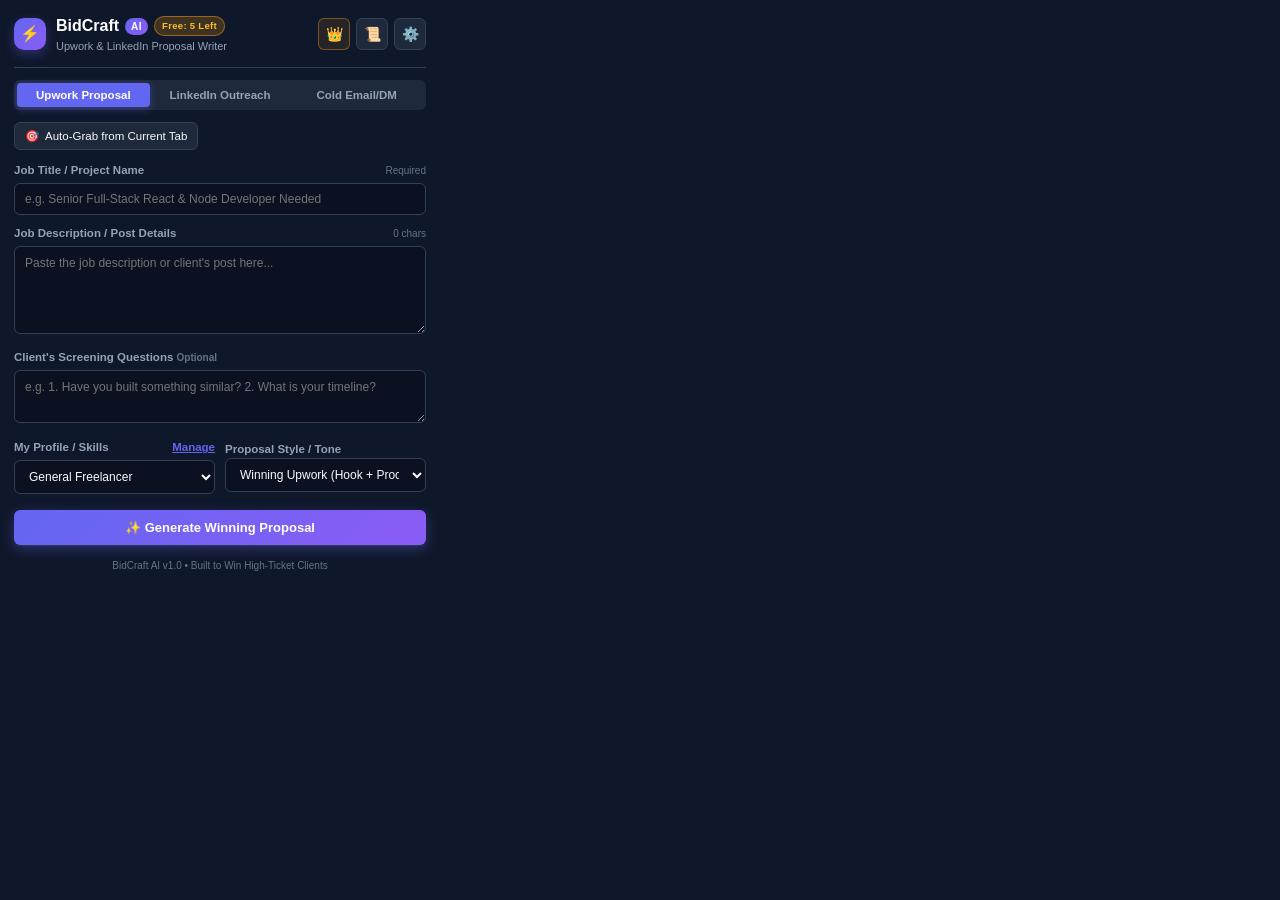
<file: popup.html>
<!DOCTYPE html>
<html lang="en">
<head>
  <meta charset="UTF-8" />
  <meta name="viewport" content="width=device-width, initial-scale=1.0" />
  <title>BidCraft AI - Proposal Generator</title>
  <link rel="stylesheet" href="popup.css" />
</head>
<body>
  <div class="app-container">
    <!-- Top Header -->
    <header class="header">
      <div class="brand">
        <div class="logo">⚡</div>
        <div>
          <h1 class="title">
            BidCraft <span class="badge-pro">AI</span>
            <span id="trialBadge" class="badge-plan badge-trial">Free: 5 Left</span>
          </h1>
          <p class="subtitle">Upwork & LinkedIn Proposal Writer</p>
        </div>
      </div>
      <div class="header-actions">
        <button id="btnOpenLicense" class="icon-btn btn-crown" title="Pro License / Upgrade">👑</button>
        <button id="btnHistory" class="icon-btn" title="View History">📜</button>
        <button id="btnSettings" class="icon-btn" title="Settings & API Key">⚙️</button>
      </div>
    </header>

    <!-- API Key Notice (Hidden if already saved) -->
    <div id="apiKeyBanner" class="banner banner-warning" style="display: none;">
      <span>⚠️ Please set your free Gemini API key to start generating.</span>
      <button id="btnOpenKeyModal" class="btn-link">Set Key</button>
    </div>

    <!-- Mode Selector Tabs -->
    <div class="tabs">
      <button class="tab-btn active" data-tab="upwork">Upwork Proposal</button>
      <button class="tab-btn" data-tab="linkedin">LinkedIn Outreach</button>
      <button class="tab-btn" data-tab="cold">Cold Email/DM</button>
    </div>

    <!-- Main Content Area -->
    <main class="content-body">
      <!-- Auto Detect Button -->
      <div class="auto-detect-bar">
        <button id="btnAutoDetect" class="btn-secondary" title="Fetch job/post details from current open tab">
          <span class="icon">🎯</span> Auto-Grab from Current Tab
        </button>
        <span id="detectStatus" class="detect-status"></span>
      </div>

      <!-- Form Inputs -->
      <div class="form-group">
        <div class="label-row">
          <label for="jobTitle">Job Title / Project Name</label>
          <span class="optional-tag">Required</span>
        </div>
        <input type="text" id="jobTitle" placeholder="e.g. Senior Full-Stack React & Node Developer Needed" />
      </div>

      <div class="form-group">
        <div class="label-row">
          <label for="jobDesc">Job Description / Post Details</label>
          <span id="charCount" class="char-count">0 chars</span>
        </div>
        <textarea id="jobDesc" rows="4" placeholder="Paste the job description or client's post here..."></textarea>
      </div>

      <!-- Screening Questions (Optional for Upwork) -->
      <div class="form-group" id="questionsGroup">
        <div class="label-row">
          <label for="screeningQuestions">Client's Screening Questions <span class="optional-tag">Optional</span></label>
        </div>
        <textarea id="screeningQuestions" rows="2" placeholder="e.g. 1. Have you built something similar? 2. What is your timeline?"></textarea>
      </div>

      <!-- Profile & Tone Selection -->
      <div class="grid-2">
        <div class="form-group">
          <div class="label-row">
            <label for="userProfile">My Profile / Skills</label>
            <button id="btnManageProfiles" class="btn-link" title="Save your skills/bio">Manage</button>
          </div>
          <select id="userProfile">
            <option value="default">General Freelancer</option>
          </select>
        </div>

        <div class="form-group">
          <label for="proposalTone">Proposal Style / Tone</label>
          <select id="proposalTone">
            <option value="hook_proof_cta" selected>Winning Upwork (Hook + Proof + CTA)</option>
            <option value="short_punchy">Short & Direct (&lt; 120 words)</option>
            <option value="consultative">Senior Consultant & Problem Solver</option>
            <option value="casual_friendly">Friendly & Conversational</option>
            <option value="linkedin_warm">Warm Connection Pitch (LinkedIn)</option>
          </select>
        </div>
      </div>

      <!-- Action Button -->
      <button id="btnGenerate" class="btn-primary">
        <span class="btn-text">✨ Generate Winning Proposal</span>
        <div class="spinner" style="display: none;"></div>
      </button>

      <!-- Proposal Result Box -->
      <div id="resultCard" class="result-card" style="display: none;">
        <div class="result-header">
          <div class="result-title">
            <span>Generated Proposal</span>
            <span id="wordStats" class="badge-stats">0 words</span>
          </div>
          <div class="result-actions">
            <button id="btnCopy" class="action-btn" title="Copy proposal to clipboard">📋 Copy</button>
            <button id="btnRegenerate" class="action-btn" title="Try another variation">🔄 Retry</button>
          </div>
        </div>

        <textarea id="proposalOutput" class="proposal-output" rows="9"></textarea>

        <!-- Quick AI Polish Pills -->
        <div class="polish-pills">
          <span class="pills-label">Quick Refine:</span>
          <button class="pill-btn" data-action="shorter">✂️ Make Shorter</button>
          <button class="pill-btn" data-action="hook">🔥 Stronger Hook</button>
          <button class="pill-btn" data-action="urgent">⚡ Add Urgency</button>
          <button class="pill-btn" data-action="questions">❓ Better CTA Question</button>
        </div>
      </div>
    </main>

    <!-- Modals -->

    <!-- 1. License & Upgrade Modal (The Monetization Lock!) -->
    <div id="modalLicense" class="modal-overlay" style="display: none;">
      <div class="modal modal-upgrade">
        <div class="modal-header">
          <h2>🔒 Upgrade to BidCraft AI PRO</h2>
          <button class="btn-close" id="btnCloseLicense">✕</button>
        </div>
        <div class="modal-body">
          <div class="upgrade-hero">
            <div class="upgrade-icon">👑</div>
            <h3 id="upgradeModalHeading">Free Trial Limit Reached!</h3>
            <p class="upgrade-sub">Unlock <strong>Unlimited AI Winning Proposals</strong> forever with a Lifetime License.</p>
            <div class="price-badge">
              <span class="price-val">PKR 1,500</span>
              <span class="price-period">One-Time Lifetime Access</span>
            </div>
          </div>

          <div class="payment-card">
            <div class="payment-header">🏦 Bank Transfer (UBL):</div>
            
            <div class="bank-details-box">
              <div class="bank-row">
                <span class="bank-label">Bank:</span>
                <span class="bank-val"><span class="badge-ubl">UBL</span> United Bank Limited</span>
              </div>
              <div class="bank-row">
                <span class="bank-label">Account No:</span>
                <span class="bank-val font-mono"><strong id="dispAccountNo">1629343864185</strong></span>
                <button class="btn-copy-num" id="btnCopyAcc" data-num="1629343864185" title="Copy Account Number">Copy</button>
              </div>
              <div class="bank-row">
                <span class="bank-label">Account Title:</span>
                <span class="bank-val"><strong id="dispAccountTitle">Hafiz Muhammad Soban</strong></span>
              </div>
            </div>

            <p class="payment-step-info">
              1. Transfer <strong>PKR 1,500</strong> to the UBL account above.<br>
              2. Send payment screenshot on WhatsApp to receive your instant License Key:
            </p>

            <a id="btnWhatsAppPay" href="https://wa.me/923143530776?text=Salam!%20Mene%20BidCraft%20AI%20Pro%20k%20PKR%201500%20Hafiz%20Muhammad%20Soban%20(UBL)%20account%20me%20transfer%20kiye%20hain.%20Kindly%20License%20Key%20send%20karein." target="_blank" class="btn-whatsapp">
              <span>💬 Send Receipt on WhatsApp (0314-3530776)</span>
            </a>
          </div>

          <!-- Enter License Key Box -->
          <div class="license-activate-box">
            <label for="licenseKeyInput">Already have a License Key?</label>
            <div class="license-input-row">
              <input type="text" id="licenseKeyInput" placeholder="BCPRO-XXXX-XXXX" />
              <button id="btnVerifyKey" class="btn-primary-sm">Activate PRO</button>
            </div>
            <div id="licenseFeedback" class="license-feedback" style="display: none;"></div>
          </div>
        </div>
      </div>
    </div>

    <!-- 2. Settings Modal -->
    <div id="modalSettings" class="modal-overlay" style="display: none;">
      <div class="modal">
        <div class="modal-header">
          <h2>Settings & Configuration</h2>
          <button class="btn-close" id="btnCloseSettings">✕</button>
        </div>
        <div class="modal-body">
          <!-- License Status Box in Settings -->
          <div class="form-group license-status-group">
            <div class="label-row">
              <label>Plan & License Status</label>
              <span id="settingsPlanStatus" class="badge-stats">Free Trial</span>
            </div>
            <button id="btnSettingsOpenLicense" class="btn-secondary" style="width: 100%; margin-top: 4px;">
              👑 Upgrade to PRO / Enter License Key
            </button>
          </div>

          <!-- Seller Payment Configuration -->
          <div class="form-group seller-config-box">
            <div class="label-row">
              <label>Seller Payment & WhatsApp Details</label>
            </div>
            <div class="form-group" style="margin-bottom: 6px;">
              <small class="help-text">UBL Account Number:</small>
              <input type="text" id="sellerAccountNo" placeholder="1629343864185" value="1629343864185" />
            </div>
            <div class="form-group" style="margin-bottom: 6px;">
              <small class="help-text">Account Title:</small>
              <input type="text" id="sellerAccountTitle" placeholder="Hafiz Muhammad Soban" value="Hafiz Muhammad Soban" />
            </div>
            <div class="form-group" style="margin-bottom: 0;">
              <small class="help-text">WhatsApp Contact Number:</small>
              <input type="text" id="sellerWhatsApp" placeholder="03143530776" value="03143530776" />
            </div>
          </div>

          <div class="form-group">
            <label for="geminiApiKey">Google Gemini API Key (Optional)</label>
            <input type="password" id="geminiApiKey" placeholder="AIzaSy..." />
            <small class="help-text">
              Free API key available in 30 seconds from 
              <a href="https://aistudio.google.com/app/apikey" target="_blank" rel="noreferrer">Google AI Studio</a>.
            </small>
          </div>

          <div class="form-group">
            <label for="aiModel">AI Model</label>
            <select id="aiModel">
              <option value="gemini-1.5-flash" selected>Gemini 1.5 Flash (Recommended)</option>
              <option value="gemini-1.5-pro">Gemini 1.5 Pro</option>
              <option value="gemini-2.0-flash">Gemini 2.0 Flash</option>
            </select>
          </div>

          <div class="form-group">
            <label for="customInstructions">Custom Signature / Rules (Optional)</label>
            <textarea id="customInstructions" rows="2" placeholder="e.g. Always end with 'Best regards, Ali' and mention 5+ years experience."></textarea>
          </div>
        </div>
        <div class="modal-footer">
          <button id="btnSaveSettings" class="btn-primary">Save Settings</button>
        </div>
      </div>
    </div>

    <!-- 3. Profile Management Modal -->
    <div id="modalProfiles" class="modal-overlay" style="display: none;">
      <div class="modal">
        <div class="modal-header">
          <h2>Manage Freelancer Profiles</h2>
          <button class="btn-close" id="btnCloseProfiles">✕</button>
        </div>
        <div class="modal-body">
          <p class="subtitle">Save your core skills, portfolio links, and bio so BidCraft writes tailored proposals for your exact domain.</p>
          
          <div class="form-group">
            <label for="profileName">Profile Name</label>
            <input type="text" id="profileName" placeholder="e.g. Ali (Full-Stack Developer)" />
          </div>

          <div class="form-group">
            <label for="profileBio">Your Bio & Past Experience</label>
            <textarea id="profileBio" rows="3" placeholder="e.g. 4+ years of building Next.js and Node.js SaaS apps. Optimized performance for 50+ clients..."></textarea>
          </div>

          <div class="form-group">
            <label for="profilePortfolio">Portfolio / GitHub Links (Optional)</label>
            <input type="text" id="profilePortfolio" placeholder="https://github.com/myname or https://myportfolio.com" />
          </div>
        </div>
        <div class="modal-footer">
          <button id="btnSaveProfile" class="btn-primary">Save Profile</button>
        </div>
      </div>
    </div>

    <!-- 4. History Drawer / Modal -->
    <div id="modalHistory" class="modal-overlay" style="display: none;">
      <div class="modal">
        <div class="modal-header">
          <h2>Recent Proposals History</h2>
          <button class="btn-close" id="btnCloseHistory">✕</button>
        </div>
        <div class="modal-body" id="historyList">
          <p class="empty-state">No saved proposals yet. Generate your first one!</p>
        </div>
        <div class="modal-footer">
          <button id="btnClearHistory" class="btn-secondary">Clear History</button>
        </div>
      </div>
    </div>

    <!-- Footer -->
    <footer class="footer">
      <span>BidCraft AI v1.0 • Built to Win High-Ticket Clients</span>
    </footer>
  </div>

  <script src="popup.js"></script>
</body>
</html>
</file>
<file: popup.css>
/* BidCraft AI - Modern Styling */
:root {
  --bg-primary: #0f172a;
  --bg-secondary: #1e293b;
  --bg-card: #182234;
  --bg-input: #0b1120;
  --border-color: #334155;
  --border-focus: #6366f1;
  --text-primary: #f8fafc;
  --text-secondary: #94a3b8;
  --text-muted: #64748b;
  --accent-indigo: #6366f1;
  --accent-purple: #8b5cf6;
  --accent-emerald: #10b981;
  --accent-amber: #f59e0b;
  --accent-rose: #f43f5e;
  --radius-sm: 6px;
  --radius-md: 10px;
  --radius-lg: 14px;
  --font-family: -apple-system, BlinkMacSystemFont, 'Segoe UI', Roboto, Helvetica, Arial, sans-serif;
}

* {
  box-sizing: border-box;
  margin: 0;
  padding: 0;
  font-family: var(--font-family);
}

body {
  width: 440px;
  max-height: 590px;
  overflow-y: auto;
  background-color: var(--bg-primary);
  color: var(--text-primary);
  font-size: 13px;
  line-height: 1.5;
  overflow-x: hidden;
}

/* Custom Sleek Scrollbar */
body::-webkit-scrollbar {
  width: 6px;
}
body::-webkit-scrollbar-track {
  background: var(--bg-primary);
}
body::-webkit-scrollbar-thumb {
  background: #334155;
  border-radius: 4px;
}
body::-webkit-scrollbar-thumb:hover {
  background: var(--accent-indigo);
}

.app-container {
  display: flex;
  flex-direction: column;
  min-height: 520px;
  padding: 14px;
}

/* Header */
.header {
  display: flex;
  justify-content: space-between;
  align-items: center;
  padding-bottom: 12px;
  border-bottom: 1px solid var(--border-color);
  margin-bottom: 12px;
}

.brand {
  display: flex;
  align-items: center;
  gap: 10px;
}

.logo {
  display: flex;
  align-items: center;
  justify-content: center;
  width: 32px;
  height: 32px;
  background: linear-gradient(135deg, var(--accent-indigo), var(--accent-purple));
  border-radius: var(--radius-md);
  font-size: 16px;
  box-shadow: 0 4px 12px rgba(99, 102, 241, 0.35);
}

.title {
  font-size: 16px;
  font-weight: 700;
  color: #ffffff;
  display: flex;
  align-items: center;
  gap: 6px;
}

.badge-pro {
  font-size: 10px;
  font-weight: 800;
  background: linear-gradient(135deg, var(--accent-indigo), var(--accent-purple));
  color: white;
  padding: 1px 6px;
  border-radius: 999px;
  letter-spacing: 0.5px;
}

.subtitle {
  font-size: 11px;
  color: var(--text-secondary);
}

.header-actions {
  display: flex;
  gap: 6px;
}

.icon-btn {
  background: var(--bg-secondary);
  border: 1px solid var(--border-color);
  color: var(--text-primary);
  border-radius: var(--radius-sm);
  width: 32px;
  height: 32px;
  cursor: pointer;
  display: flex;
  align-items: center;
  justify-content: center;
  font-size: 14px;
  transition: all 0.2s ease;
}

.icon-btn:hover {
  background: #334155;
  border-color: var(--accent-indigo);
  transform: translateY(-1px);
}

/* Banners */
.banner {
  padding: 8px 12px;
  border-radius: var(--radius-sm);
  font-size: 11.5px;
  display: flex;
  align-items: center;
  justify-content: space-between;
  margin-bottom: 12px;
}

.banner-warning {
  background: rgba(245, 158, 11, 0.15);
  border: 1px solid rgba(245, 158, 11, 0.35);
  color: #fbbf24;
}

.btn-link {
  background: none;
  border: none;
  color: var(--accent-indigo);
  font-weight: 600;
  text-decoration: underline;
  cursor: pointer;
  font-size: 11.5px;
}

.btn-link:hover {
  color: #a5b4fc;
}

/* Tabs */
.tabs {
  display: flex;
  background: var(--bg-secondary);
  border-radius: var(--radius-sm);
  padding: 3px;
  gap: 4px;
  margin-bottom: 12px;
}

.tab-btn {
  flex: 1;
  background: none;
  border: none;
  color: var(--text-secondary);
  font-size: 11.5px;
  font-weight: 600;
  padding: 6px 8px;
  border-radius: 4px;
  cursor: pointer;
  transition: all 0.2s;
  text-align: center;
}

.tab-btn.active {
  background: var(--accent-indigo);
  color: #ffffff;
  box-shadow: 0 2px 8px rgba(99, 102, 241, 0.4);
}

.tab-btn:hover:not(.active) {
  color: var(--text-primary);
  background: rgba(255, 255, 255, 0.05);
}

/* Auto Detect Bar */
.auto-detect-bar {
  display: flex;
  align-items: center;
  justify-content: space-between;
  margin-bottom: 12px;
}

.detect-status {
  font-size: 11px;
  color: var(--accent-emerald);
  font-weight: 500;
}

/* Form Groups & Inputs */
.form-group {
  margin-bottom: 10px;
}

.label-row {
  display: flex;
  justify-content: space-between;
  align-items: center;
  margin-bottom: 4px;
}

label {
  font-size: 11.5px;
  font-weight: 600;
  color: var(--text-secondary);
}

.optional-tag {
  font-size: 10px;
  color: var(--text-muted);
}

.char-count {
  font-size: 10px;
  color: var(--text-muted);
}

input[type="text"],
input[type="password"],
select,
textarea {
  width: 100%;
  background: var(--bg-input);
  border: 1px solid var(--border-color);
  border-radius: var(--radius-sm);
  color: var(--text-primary);
  padding: 8px 10px;
  font-size: 12px;
  transition: border-color 0.2s, box-shadow 0.2s;
  outline: none;
}

input:focus,
select:focus,
textarea:focus {
  border-color: var(--border-focus);
  box-shadow: 0 0 0 2px rgba(99, 102, 241, 0.2);
}

textarea {
  resize: vertical;
  line-height: 1.45;
}

.grid-2 {
  display: grid;
  grid-template-columns: 1fr 1fr;
  gap: 10px;
}

/* Buttons */
.btn-primary {
  width: 100%;
  display: flex;
  align-items: center;
  justify-content: center;
  gap: 8px;
  background: linear-gradient(135deg, var(--accent-indigo), var(--accent-purple));
  border: none;
  border-radius: var(--radius-sm);
  color: #ffffff;
  font-size: 13px;
  font-weight: 600;
  padding: 10px 14px;
  cursor: pointer;
  box-shadow: 0 4px 14px rgba(99, 102, 241, 0.35);
  transition: all 0.2s ease;
  margin-top: 6px;
}

.btn-primary:hover {
  filter: brightness(1.1);
  transform: translateY(-1px);
}

.btn-primary:active {
  transform: translateY(0);
}

.btn-secondary {
  display: inline-flex;
  align-items: center;
  gap: 6px;
  background: var(--bg-secondary);
  border: 1px solid var(--border-color);
  color: var(--text-primary);
  font-size: 11.5px;
  font-weight: 500;
  padding: 6px 10px;
  border-radius: var(--radius-sm);
  cursor: pointer;
  transition: all 0.2s;
}

.btn-secondary:hover {
  background: #334155;
  border-color: var(--accent-indigo);
}

/* Spinner */
.spinner {
  width: 16px;
  height: 16px;
  border: 2px solid rgba(255, 255, 255, 0.3);
  border-top-color: #ffffff;
  border-radius: 50%;
  animation: spin 0.8s linear infinite;
}

@keyframes spin {
  to { transform: rotate(360deg); }
}

/* Result Box */
.result-card {
  margin-top: 14px;
  background: var(--bg-card);
  border: 1px solid var(--border-color);
  border-radius: var(--radius-md);
  padding: 12px;
  box-shadow: 0 4px 16px rgba(0, 0, 0, 0.25);
  animation: fadeIn 0.3s ease;
}

@keyframes fadeIn {
  from { opacity: 0; transform: translateY(6px); }
  to { opacity: 1; transform: translateY(0); }
}

.result-header {
  display: flex;
  justify-content: space-between;
  align-items: center;
  margin-bottom: 8px;
}

.result-title {
  display: flex;
  align-items: center;
  gap: 8px;
  font-weight: 600;
  font-size: 12.5px;
}

.badge-stats {
  font-size: 10.5px;
  background: #334155;
  color: var(--text-secondary);
  padding: 2px 6px;
  border-radius: 999px;
}

.result-actions {
  display: flex;
  gap: 6px;
}

.action-btn {
  background: var(--bg-secondary);
  border: 1px solid var(--border-color);
  color: var(--text-primary);
  font-size: 11px;
  font-weight: 500;
  padding: 4px 8px;
  border-radius: 4px;
  cursor: pointer;
  transition: all 0.15s;
}

.action-btn:hover {
  background: var(--accent-indigo);
  border-color: var(--accent-indigo);
  color: #fff;
}

.proposal-output {
  width: 100%;
  background: #090d16;
  border: 1px solid #232e42;
  border-radius: var(--radius-sm);
  color: #e2e8f0;
  padding: 10px;
  font-size: 12.5px;
  line-height: 1.55;
  margin-bottom: 10px;
}

/* Polish Pills */
.polish-pills {
  display: flex;
  flex-wrap: wrap;
  align-items: center;
  gap: 5px;
}

.pills-label {
  font-size: 11px;
  color: var(--text-muted);
}

.pill-btn {
  background: rgba(99, 102, 241, 0.12);
  border: 1px solid rgba(99, 102, 241, 0.3);
  color: #a5b4fc;
  font-size: 11px;
  padding: 3px 8px;
  border-radius: 999px;
  cursor: pointer;
  transition: all 0.2s;
}

.pill-btn:hover {
  background: var(--accent-indigo);
  color: white;
  border-color: var(--accent-indigo);
}

/* Modals */
.modal-overlay {
  position: fixed;
  inset: 0;
  background: rgba(0, 0, 0, 0.7);
  backdrop-filter: blur(2px);
  display: flex;
  align-items: center;
  justify-content: center;
  z-index: 999;
  padding: 16px;
}

.modal {
  background: var(--bg-secondary);
  border: 1px solid var(--border-color);
  border-radius: var(--radius-md);
  width: 100%;
  max-width: 400px;
  max-height: 90vh;
  display: flex;
  flex-direction: column;
  overflow: hidden;
  box-shadow: 0 10px 25px rgba(0, 0, 0, 0.5);
  animation: modalPop 0.2s ease-out;
}

@keyframes modalPop {
  from { opacity: 0; transform: scale(0.95); }
  to { opacity: 1; transform: scale(1); }
}

.modal-header {
  display: flex;
  justify-content: space-between;
  align-items: center;
  padding: 12px 14px;
  border-bottom: 1px solid var(--border-color);
}

.modal-header h2 {
  font-size: 14px;
  font-weight: 700;
}

.btn-close {
  background: none;
  border: none;
  color: var(--text-muted);
  font-size: 16px;
  cursor: pointer;
}

.btn-close:hover {
  color: var(--text-primary);
}

.modal-body {
  padding: 14px;
  overflow-y: auto;
  font-size: 12px;
}

.modal-footer {
  padding: 10px 14px;
  border-top: 1px solid var(--border-color);
  display: flex;
  justify-content: flex-end;
  gap: 8px;
}

.help-text {
  display: block;
  font-size: 10.5px;
  color: var(--text-muted);
  margin-top: 4px;
}

.help-text a {
  color: var(--accent-indigo);
  text-decoration: none;
}

.help-text a:hover {
  text-decoration: underline;
}

/* History List Items */
.history-item {
  background: var(--bg-card);
  border: 1px solid var(--border-color);
  border-radius: var(--radius-sm);
  padding: 10px;
  margin-bottom: 8px;
  display: flex;
  flex-direction: column;
  gap: 4px;
}

.history-item-header {
  display: flex;
  justify-content: space-between;
  align-items: center;
  font-weight: 600;
  font-size: 12px;
}

.history-snippet {
  font-size: 11px;
  color: var(--text-secondary);
  white-space: pre-wrap;
  max-height: 48px;
  overflow: hidden;
  text-overflow: ellipsis;
}

.history-item-footer {
  display: flex;
  justify-content: space-between;
  align-items: center;
  margin-top: 4px;
}

.history-date {
  font-size: 10px;
  color: var(--text-muted);
}

.empty-state {
  text-align: center;
  color: var(--text-muted);
  padding: 24px 0;
  font-size: 12px;
}

/* Footer */
.footer {
  margin-top: auto;
  padding-top: 12px;
  text-align: center;
  font-size: 10px;
  color: var(--text-muted);
  border-top: 1px solid rgba(255, 255, 255, 0.05);
}

/* =========================================
   PRO LICENSE & TRIAL SYSTEM STYLES
   ========================================= */

.badge-plan {
  font-size: 9.5px;
  font-weight: 700;
  padding: 2px 7px;
  border-radius: 999px;
  letter-spacing: 0.3px;
  cursor: pointer;
  transition: all 0.2s;
}

.badge-trial {
  background: rgba(245, 158, 11, 0.2);
  border: 1px solid rgba(245, 158, 11, 0.5);
  color: #fbbf24;
}

.badge-trial:hover {
  background: rgba(245, 158, 11, 0.35);
}

.badge-pro-active {
  background: linear-gradient(135deg, #10b981, #059669);
  color: #ffffff;
  box-shadow: 0 0 10px rgba(16, 185, 129, 0.4);
}

.btn-crown {
  color: #fbbf24;
  border-color: rgba(245, 158, 11, 0.4);
  background: rgba(245, 158, 11, 0.1);
}

.btn-crown:hover {
  background: rgba(245, 158, 11, 0.25);
  box-shadow: 0 0 10px rgba(245, 158, 11, 0.3);
}

/* Upgrade Modal */
.modal-upgrade .modal {
  max-width: 410px;
}

.upgrade-hero {
  text-align: center;
  padding: 8px 4px 14px;
}

.upgrade-icon {
  font-size: 32px;
  margin-bottom: 6px;
  animation: pulseCrown 1.5s infinite alternate;
}

@keyframes pulseCrown {
  from { transform: scale(1); }
  to { transform: scale(1.15); }
}

.upgrade-hero h3 {
  font-size: 16px;
  font-weight: 800;
  color: #ffffff;
  margin-bottom: 4px;
}

.upgrade-sub {
  font-size: 11.5px;
  color: var(--text-secondary);
  line-height: 1.4;
  margin-bottom: 10px;
}

.price-badge {
  display: inline-flex;
  flex-direction: column;
  background: rgba(99, 102, 241, 0.15);
  border: 1px solid rgba(99, 102, 241, 0.4);
  border-radius: var(--radius-md);
  padding: 6px 16px;
}

.price-val {
  font-size: 18px;
  font-weight: 800;
  color: #a5b4fc;
}

.price-period {
  font-size: 9.5px;
  color: var(--text-secondary);
  text-transform: uppercase;
  letter-spacing: 0.5px;
}

/* Payment Card */
.payment-card {
  background: var(--bg-card);
  border: 1px solid var(--border-color);
  border-radius: var(--radius-md);
  padding: 12px;
  margin-bottom: 12px;
}

.payment-header {
  font-size: 11.5px;
  font-weight: 700;
  color: #e2e8f0;
  margin-bottom: 8px;
}

.bank-details-box {
  background: var(--bg-input);
  border: 1px solid var(--border-color);
  border-radius: var(--radius-sm);
  padding: 8px 10px;
  margin-bottom: 8px;
  display: flex;
  flex-direction: column;
  gap: 6px;
}

.bank-row {
  display: flex;
  align-items: center;
  justify-content: space-between;
  font-size: 11.5px;
}

.bank-label {
  color: var(--text-muted);
  font-size: 11px;
  width: 80px;
}

.bank-val {
  color: #f1f5f9;
  flex: 1;
  display: flex;
  align-items: center;
  gap: 6px;
}

.badge-ubl {
  background: #0284c7;
  color: #ffffff;
  font-weight: 800;
  font-size: 9px;
  padding: 1px 5px;
  border-radius: 3px;
  letter-spacing: 0.5px;
}

.font-mono {
  font-family: monospace;
  font-size: 12.5px;
  color: #38bdf8;
}

.pay-option {
  display: flex;
  align-items: center;
  justify-content: space-between;
  background: var(--bg-input);
  border: 1px solid var(--border-color);
  border-radius: var(--radius-sm);
  padding: 6px 10px;
  margin-bottom: 6px;
  font-size: 11.5px;
}

.pay-tag {
  font-size: 10px;
  font-weight: 700;
  padding: 2px 6px;
  border-radius: 4px;
}

.pay-tag.ep {
  background: rgba(16, 185, 129, 0.2);
  color: #34d399;
}

.pay-tag.jc {
  background: rgba(239, 68, 68, 0.2);
  color: #f87171;
}

.pay-details {
  color: var(--text-primary);
  flex: 1;
  margin: 0 8px;
}

.btn-copy-num {
  background: var(--bg-secondary);
  border: 1px solid var(--border-color);
  color: var(--text-secondary);
  padding: 2px 8px;
  font-size: 10px;
  border-radius: 4px;
  cursor: pointer;
  transition: all 0.15s;
}

.btn-copy-num:hover {
  background: var(--accent-indigo);
  color: white;
  border-color: var(--accent-indigo);
}

.payment-step-info {
  font-size: 11px;
  color: var(--text-secondary);
  line-height: 1.4;
  margin: 8px 0 10px;
}

/* WhatsApp Button */
.btn-whatsapp {
  display: flex;
  align-items: center;
  justify-content: center;
  gap: 8px;
  background: linear-gradient(135deg, #25d366, #128c7e);
  color: #ffffff;
  text-decoration: none;
  font-weight: 700;
  font-size: 12px;
  padding: 9px 12px;
  border-radius: var(--radius-sm);
  box-shadow: 0 4px 12px rgba(37, 211, 102, 0.3);
  transition: all 0.2s;
}

.btn-whatsapp:hover {
  filter: brightness(1.1);
  transform: translateY(-1px);
}

/* License Activate Row */
.license-activate-box {
  background: rgba(0, 0, 0, 0.2);
  border: 1px solid var(--border-color);
  border-radius: var(--radius-md);
  padding: 10px 12px;
}

.license-activate-box label {
  display: block;
  font-size: 11px;
  font-weight: 600;
  color: var(--text-secondary);
  margin-bottom: 6px;
}

.license-input-row {
  display: flex;
  gap: 6px;
}

.license-input-row input {
  flex: 1;
  text-transform: uppercase;
  font-family: monospace;
  font-size: 12px;
  letter-spacing: 0.5px;
}

.btn-primary-sm {
  background: linear-gradient(135deg, var(--accent-indigo), var(--accent-purple));
  border: none;
  border-radius: var(--radius-sm);
  color: #ffffff;
  font-size: 11.5px;
  font-weight: 600;
  padding: 6px 12px;
  cursor: pointer;
  white-space: nowrap;
  transition: all 0.2s;
}

.btn-primary-sm:hover {
  filter: brightness(1.1);
}

.license-feedback {
  margin-top: 6px;
  font-size: 11px;
  font-weight: 600;
  padding: 4px 8px;
  border-radius: 4px;
}

.license-feedback.success {
  background: rgba(16, 185, 129, 0.2);
  color: #34d399;
}

.license-feedback.error {
  background: rgba(239, 68, 68, 0.2);
  color: #f87171;
}

.license-status-group {
  background: var(--bg-card);
  padding: 10px;
  border-radius: var(--radius-sm);
  border: 1px solid var(--border-color);
}

.seller-config-box {
  background: rgba(99, 102, 241, 0.08);
  border: 1px solid rgba(99, 102, 241, 0.25);
  padding: 10px;
  border-radius: var(--radius-sm);
}
</file>
